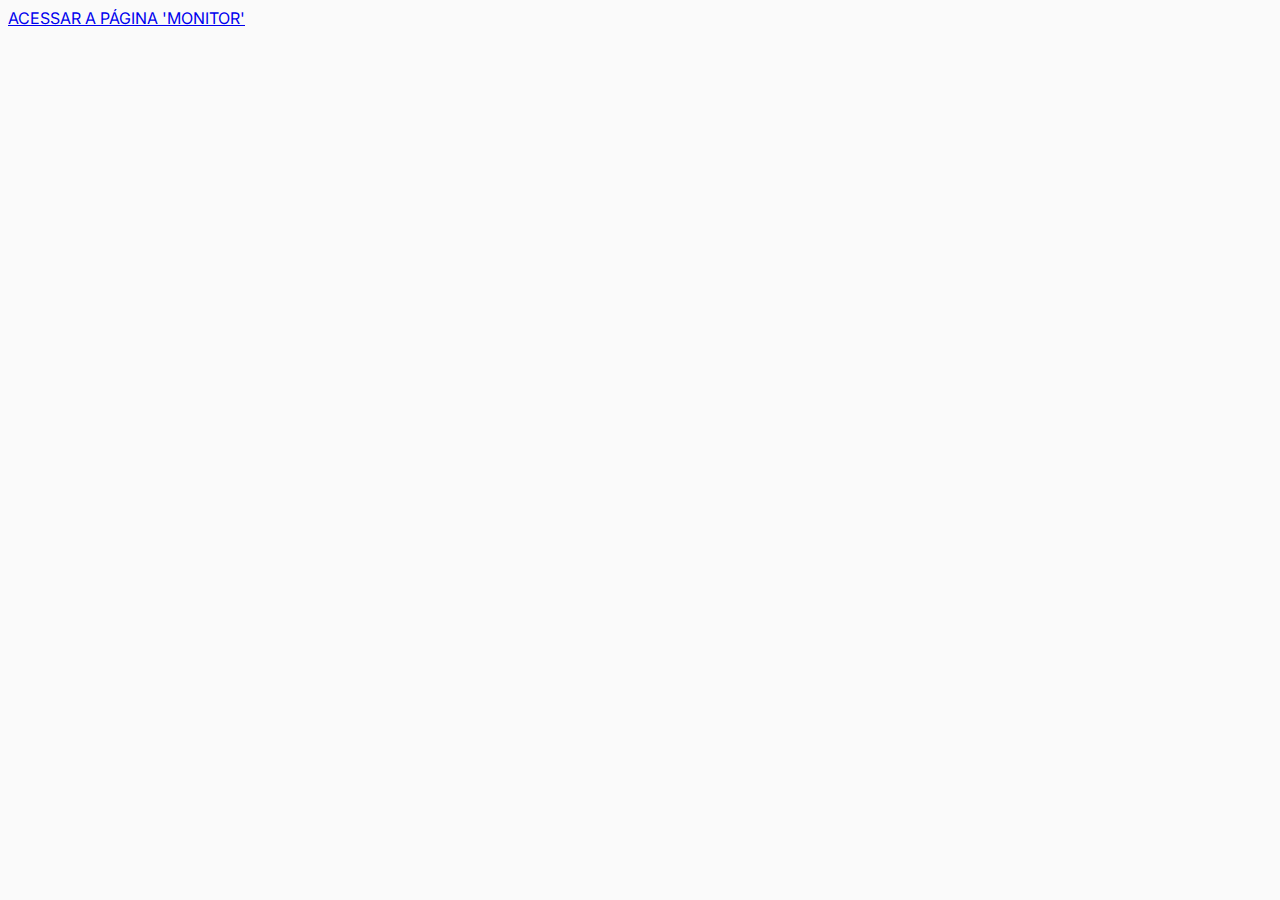
<file: index.html>
<!doctype html>
<html lang="pt-br">

<head>
    <meta charset="utf-8">
    <meta name="viewport" content="width=device-width, initial-scale=1">
    <!-- Bootstrap CSS -->
    <link href="https://cdn.jsdelivr.net/npm/bootstrap@5.1.3/dist/css/bootstrap.min.css" rel="stylesheet"
        integrity="sha384-1BmE4kWBq78iYhFldvKuhfTAU6auU8tT94WrHftjDbrCEXSU1oBoqyl2QvZ6jIW3" crossorigin="anonymous">
    <!-- Google Fonts -->
    <link rel="preconnect" href="https://fonts.googleapis.com">
    <link rel="preconnect" href="https://fonts.gstatic.com" crossorigin>
    <link href="https://fonts.googleapis.com/css2?family=Inter:wght@100;200;300;400;500;600;700;800;900&display=swap"
        rel="stylesheet">
    <!-- Google Icons -->
    <link href="https://fonts.googleapis.com/icon?family=Material+Icons" rel="stylesheet">
    <!-- Estilização personaliz ada -->
    <link rel="stylesheet" href="./css/common.css">
    <link rel="stylesheet" href="./css/monitor.css">

    <title>idwall - monitor</title>
</head>

<body>

    <main>
            <a href="./monitor.html">
                ACESSAR A PÁGINA 'MONITOR'
            </a>

    </main>

    <script src="https://cdn.jsdelivr.net/npm/bootstrap@5.1.3/dist/js/bootstrap.bundle.min.js"
        integrity="sha384-ka7Sk0Gln4gmtz2MlQnikT1wXgYsOg+OMhuP+IlRH9sENBO0LRn5q+8nbTov4+1p" crossorigin="anonymous">
    </script>

</body>

</html>
</file>
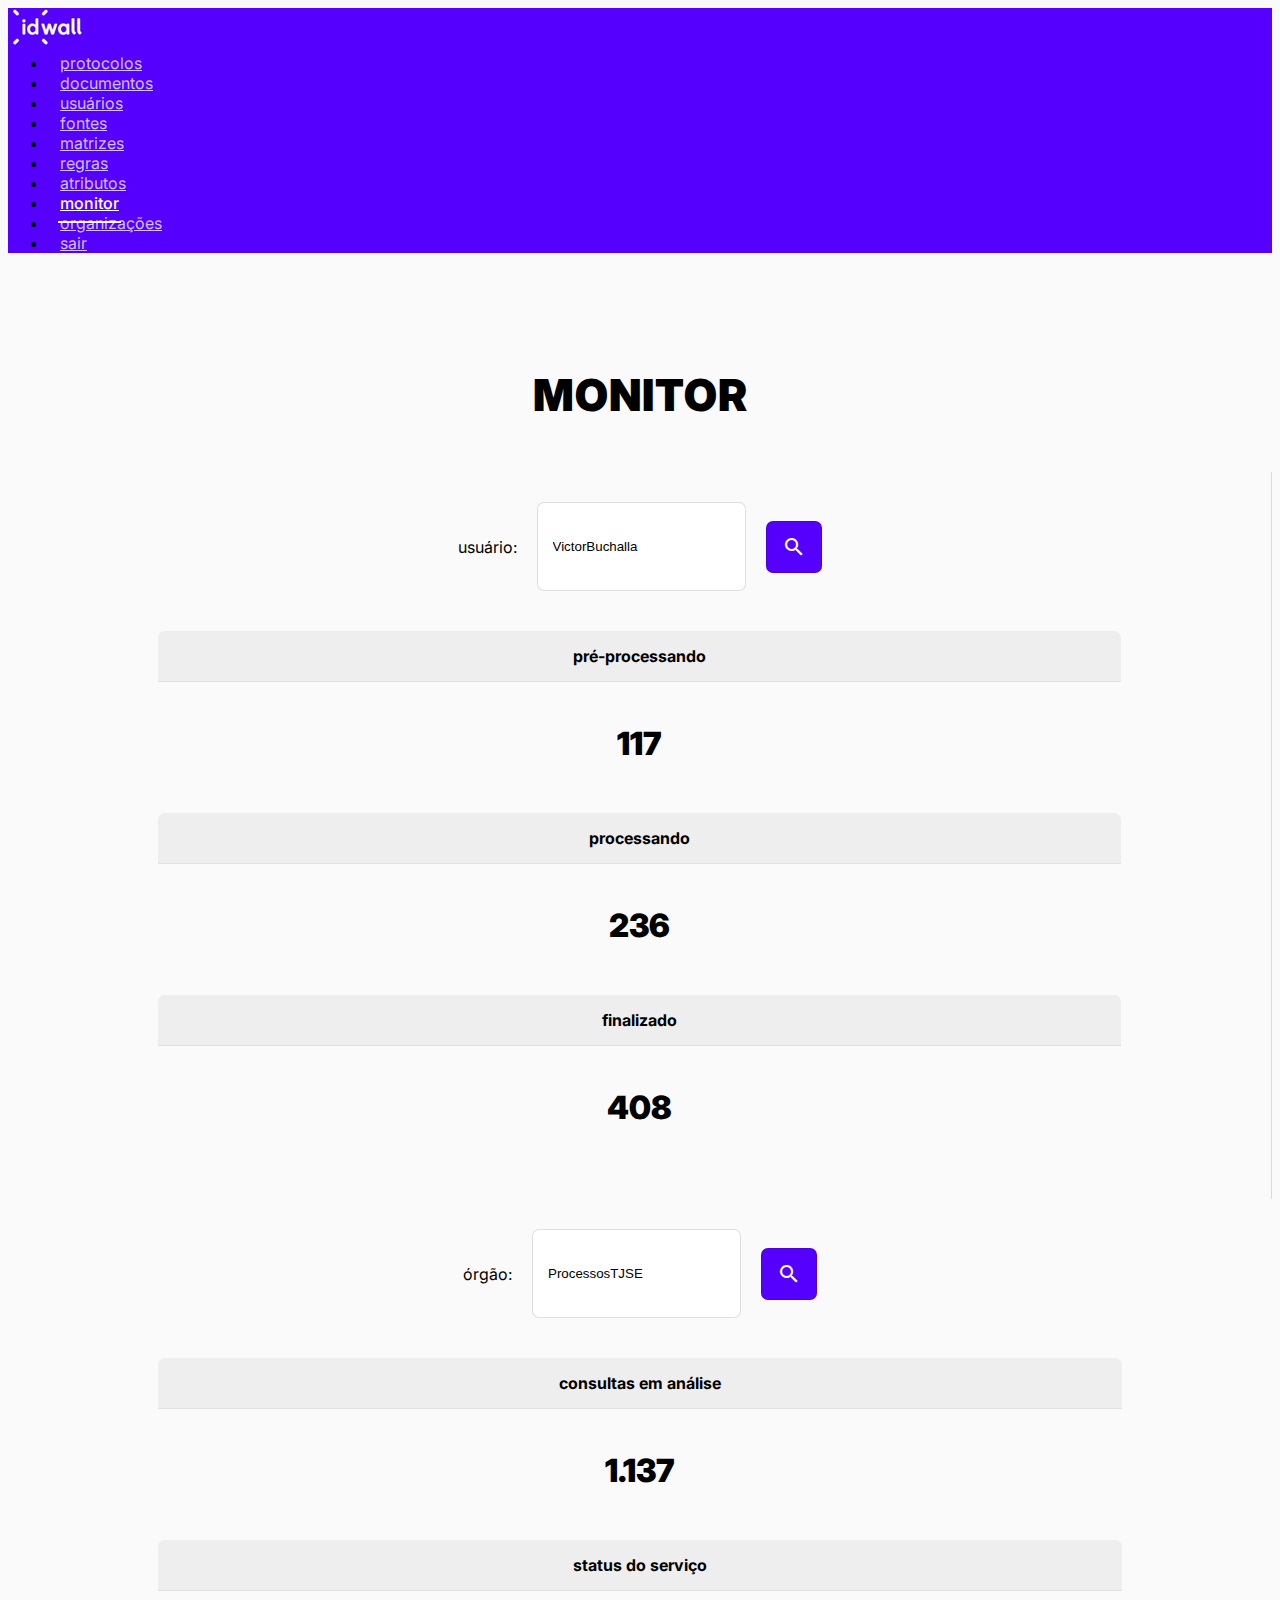
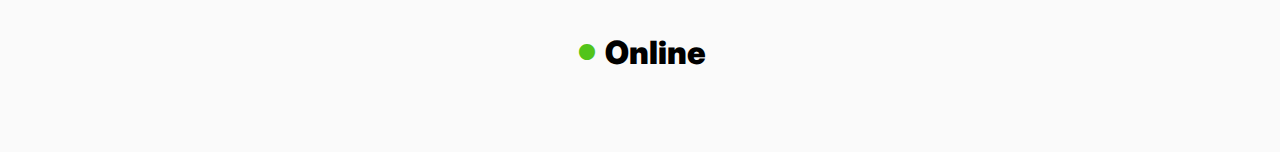
<file: monitor.html>
<!doctype html>
<html lang="pt-br">

<head>
    <meta charset="utf-8">
    <meta name="viewport" content="width=device-width, initial-scale=1">
    <!-- Bootstrap CSS -->
    <link href="https://cdn.jsdelivr.net/npm/bootstrap@5.1.3/dist/css/bootstrap.min.css" rel="stylesheet"
    integrity="sha384-1BmE4kWBq78iYhFldvKuhfTAU6auU8tT94WrHftjDbrCEXSU1oBoqyl2QvZ6jIW3" crossorigin="anonymous">
    <!-- Google Fonts -->
    <link rel="preconnect" href="https://fonts.googleapis.com">
    <link rel="preconnect" href="https://fonts.gstatic.com" crossorigin>
    <link href="https://fonts.googleapis.com/css2?family=Inter:wght@100;200;300;400;500;600;700;800;900&display=swap" rel="stylesheet">
    <!-- Google Icons -->
    <link href="https://fonts.googleapis.com/icon?family=Material+Icons" rel="stylesheet">
    <!-- Estilização personaliz ada -->
    <link rel="stylesheet" href="./css/common.css">
    <link rel="stylesheet" href="./css/monitor.css">

    <title>idwall - monitor</title>
</head>

<body>

    <header>
        <nav class="navbar navbar-expand-lg navbar-custom navbar-dark fixed-top">
            <div class="container-fluid">
                <a class="navbar-brand" href="#">
                    <img src="./imagens/logo-min.png" alt="">
                </a>
                <button class="navbar-toggler" type="button" data-bs-toggle="collapse" data-bs-target="#navbarNav"
                    aria-controls="navbarNav" aria-expanded="false" aria-label="Toggle navigation">
                    <span class="navbar-toggler-icon"></span>
                </button>
                <div class="collapse navbar-collapse" id="navbarNav">
                    <ul class="navbar-nav">
                        <li class="nav-item">
                            <a class="nav-link" href="#">protocolos</a>
                        </li>
                        <li class="nav-item">
                            <a class="nav-link" href="#">documentos</a>
                        </li>
                        <li class="nav-item">
                            <a class="nav-link" href="./usuarios.html">usuários</a>
                        </li>
                        <li class="nav-item">
                            <a class="nav-link" href="#">fontes</a>
                        </li>
                        <li class="nav-item">
                            <a class="nav-link" href="#">matrizes</a>
                        </li>
                        <li class="nav-item">
                            <a class="nav-link" href="#">regras</a>
                        </li>
                        <li class="nav-item">
                            <a class="nav-link" href="#">atributos</a>
                        </li>
                        <li class="nav-item">
                            <a class="nav-link active" aria-current="page" href="./monitor.html">monitor</a>
                        </li>
                        <li class="nav-item">
                            <a class="nav-link" href="#">organizações</a>
                        </li>
                        <li class="nav-item">
                            <a class="nav-link" href="#">sair</a>
                        </li>
                    </ul>
                </div>
            </div>
        </nav>
    </header>

    <main>
        <h1 class="titulo-pagina">Monitor</h1>

        <div class="container">
            <div class="row">
                <div class="col-lg-6 coluna-usuario">
                    <div class="container div-pesquisa">
                        <form class="pesquisa">
                            <label for="usuario">Usuário:</label>
                            <input type="text" id="usuario" class="barra-pesquisa item-form" value="VictorBuchalla">
                            <button type="submit" value="buscar" class="botao-pesquisa item-form">
                                <span class="material-icons">search</span>
                            </button>
                        </form>
                    </div>

                    <div class="container div-info">
                        <div class="card">
                            <div class="card-body">
                                <h5 class="card-title">Pré-processando</h5>
                                <p class="card-text">117</p>
                            </div>
                        </div>
                        <div class="card">
                            <div class="card-body">
                                <h5 class="card-title">Processando</h5>
                                <p class="card-text">236</p>
                            </div>
                        </div>
                        <div class="card">
                            <div class="card-body">
                                <h5 class="card-title">Finalizado</h5>
                                <p class="card-text">408</p>
                            </div>
                        </div>
                    </div>

                </div>

                <div class="col-lg-6 coluna-orgao">
                    <div class="container div-pesquisa">
                        <form class="pesquisa">
                            <label for="usuario">Órgão:</label>
                            <input type="text" id="usuario" class="barra-pesquisa item-form" value="ProcessosTJSE">
                            <button type="submit" value="buscar" class="botao-pesquisa item-form">
                                <span class="material-icons">search</span>
                            </button>
                        </form>
                    </div>

                    <div class="container div-info">
                        <div class="card">
                            <div class="card-body">
                                <h5 class="card-title">Consultas em análise</h5>
                                <p class="card-text">1.137</p>
                            </div>
                        </div>
                        <div class="card">
                            <div class="card-body">
                                <h5 class="card-title">Status do serviço</h5>
                                <p class="card-text">
                                    <span class="material-icons status-icon">fiber_manual_record</span>
                                    Online
                                </p>
                            </div>
                        </div>
                    </div>

                </div>
            </div>
        </div>
    </main>

    <script src="https://cdn.jsdelivr.net/npm/bootstrap@5.1.3/dist/js/bootstrap.bundle.min.js"
        integrity="sha384-ka7Sk0Gln4gmtz2MlQnikT1wXgYsOg+OMhuP+IlRH9sENBO0LRn5q+8nbTov4+1p" crossorigin="anonymous">
    </script>

</body>

</html>
</file>
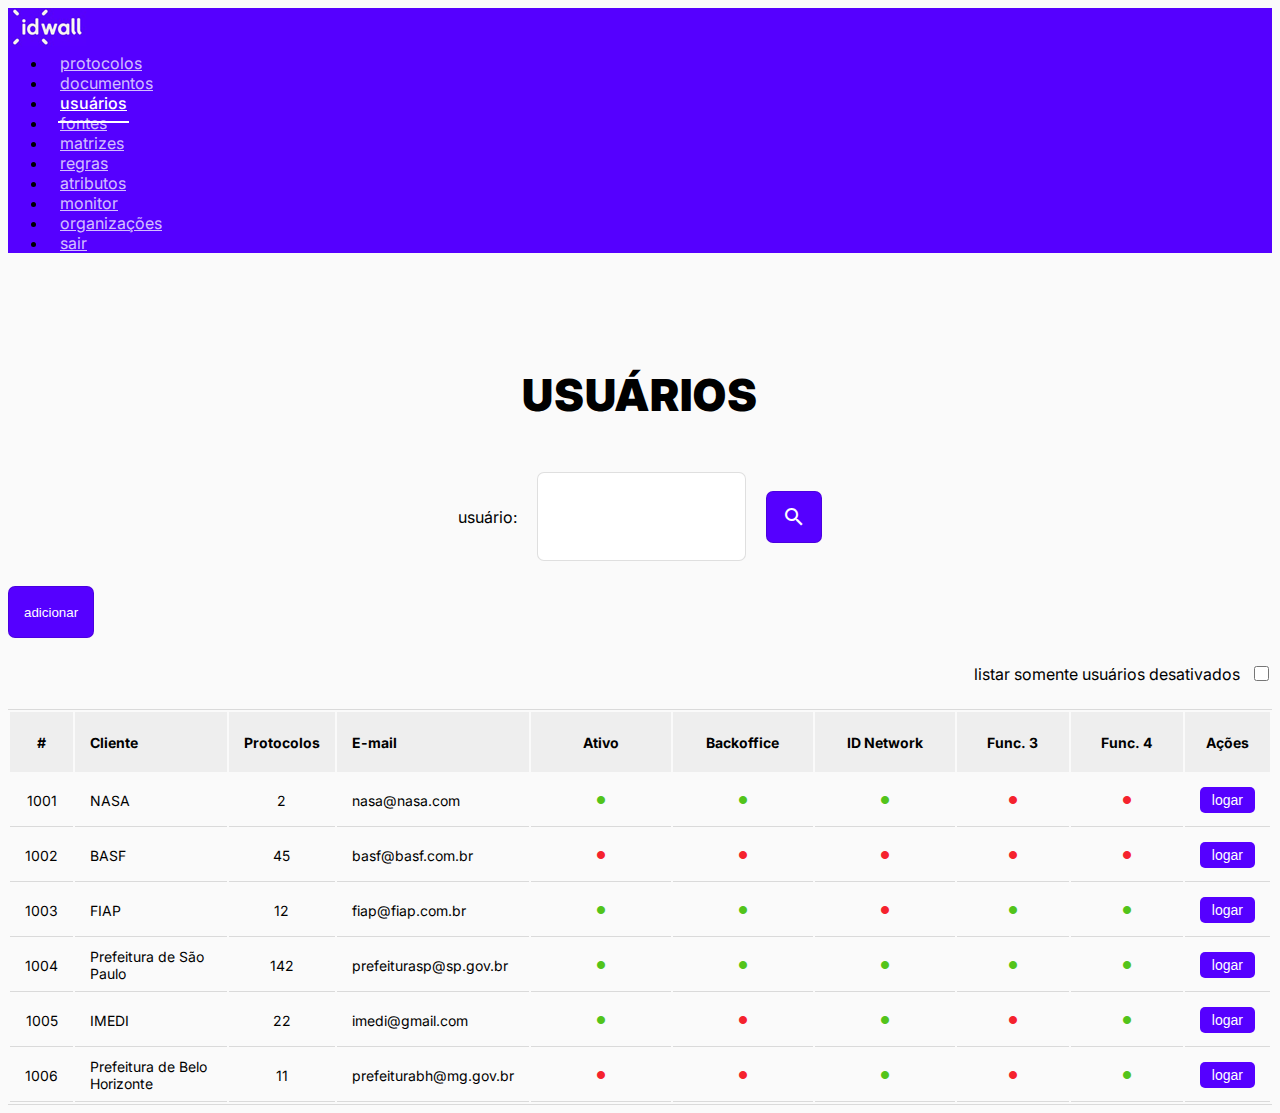
<file: usuarios.html>
<!doctype html>
<html lang="pt-br">

<head>
    <meta charset="utf-8">
    <meta name="viewport" content="width=device-width, initial-scale=1">
    <!-- Bootstrap CSS -->
    <link href="https://cdn.jsdelivr.net/npm/bootstrap@5.1.3/dist/css/bootstrap.min.css" rel="stylesheet"
        integrity="sha384-1BmE4kWBq78iYhFldvKuhfTAU6auU8tT94WrHftjDbrCEXSU1oBoqyl2QvZ6jIW3" crossorigin="anonymous">
    <!-- Google Fonts -->
    <link rel="preconnect" href="https://fonts.googleapis.com">
    <link rel="preconnect" href="https://fonts.gstatic.com" crossorigin>
    <link href="https://fonts.googleapis.com/css2?family=Inter:wght@100;200;300;400;500;600;700;800;900&display=swap"
        rel="stylesheet">
    <!-- Google Icons -->
    <link href="https://fonts.googleapis.com/icon?family=Material+Icons" rel="stylesheet">
    <!-- Estilização personaliz ada -->
    <link rel="stylesheet" href="./css/common.css">
    <link rel="stylesheet" href="./css/usuarios.css">

    <title>idwall - usuários</title>
</head>

<body>

    <header>
        <nav class="navbar navbar-expand-lg navbar-custom navbar-dark fixed-top">
            <div class="container-fluid">
                <a class="navbar-brand" href="#">
                    <img src="./imagens/logo-min.png" alt="">
                </a>
                <button class="navbar-toggler" type="button" data-bs-toggle="collapse" data-bs-target="#navbarNav"
                    aria-controls="navbarNav" aria-expanded="false" aria-label="Toggle navigation">
                    <span class="navbar-toggler-icon"></span>
                </button>
                <div class="collapse navbar-collapse" id="navbarNav">
                    <ul class="navbar-nav">
                        <li class="nav-item">
                            <a class="nav-link" href="#">protocolos</a>
                        </li>
                        <li class="nav-item">
                            <a class="nav-link" href="#">documentos</a>
                        </li>
                        <li class="nav-item">
                            <a class="nav-link active" aria-current="page" href="./usuarios.html">usuários</a>
                        </li>
                        <li class="nav-item">
                            <a class="nav-link" href="#">fontes</a>
                        </li>
                        <li class="nav-item">
                            <a class="nav-link" href="#">matrizes</a>
                        </li>
                        <li class="nav-item">
                            <a class="nav-link" href="#">regras</a>
                        </li>
                        <li class="nav-item">
                            <a class="nav-link" href="#">atributos</a>
                        </li>
                        <li class="nav-item">
                            <a class="nav-link" href="./monitor.html">monitor</a>
                        </li>
                        <li class="nav-item">
                            <a class="nav-link" href="#">organizações</a>
                        </li>
                        <li class="nav-item">
                            <a class="nav-link" href="#">sair</a>
                        </li>
                    </ul>
                </div>
            </div>
        </nav>
    </header>

    <main>
        <h1 class="titulo-pagina">Usuários</h1>

        <div class="container">
            <div class="container div-pesquisa">
                <form class="pesquisa">
                    <label for="usuario">Usuário:</label>
                    <input type="text" id="usuario" class="barra-pesquisa item-form" value="">
                    <button type="submit" value="buscar" class="botao-pesquisa item-form">
                        <span class="material-icons">search</span>
                    </button>
                </form>
            </div>

            <div class="row">
                <div class="col-6 div-botao-adicionar">
                    <button type="submit" value="buscar" class="botao-adicionar item-form">Adicionar</button>
                </div>
                <div class="col-6 div-botao-desativados">
                    <form class="form-checkbox">
                        <label for="mostrar-desativados" class="label-desativados">Listar somente usuários desativados</label>
                        <input type="checkbox" id="mostrar-desativados" class="botao-desativados">
                    </form>
                </div>
            </div>

            <table id="Table">
                <thead class="cabecalho-tabela">
                    <!-- Primeira linha (cabeçalho) -->
                    <tr>
                        <th class="table-id">#</th>
                        <th class="table-cliente">Cliente</th>
                        <th class="table-protocolos">Protocolos</th>
                        <th class="table-email">E-mail</th>
                        <th class="table-ativo">Ativo</th>
                        <th class="table-backoffice">Backoffice</th>
                        <th class="table-idnetwork">ID Network</th>
                        <th class="table-func3">Func. 3</th>
                        <th class="table-func4">Func. 4</th>
                        <th class="table-acoes">Ações</th>
                    </tr>
                </thead>

                <tbody>
                    <!-- Segunda linha -->
                    <tr>
                        <td class="table-id">1001</td>
                        <td class="table-cliente">NASA</td>
                        <td class="table-protocolos">2</td>
                        <td class="table-email">nasa@nasa.com</td>
                        <td class="table-ativo"><span class="material-icons status-icon">fiber_manual_record</span></td>
                        <td class="table-backoffice"><span class="material-icons status-icon">fiber_manual_record</span></td>
                        <td class="table-idnetwork"><span class="material-icons status-icon">fiber_manual_record</span></td>
                        <td class="table-func3"><span class="material-icons status-icon-off">fiber_manual_record</span></td>
                        <td class="table-func4"><span class="material-icons status-icon-off">fiber_manual_record</span></td>
                        <td class="table-acoes"><button Id="Logar" type="submit" value="buscar">Logar</button></td>
                    </tr>

                    <!-- Terceira linha -->
                    <tr>
                        <td class="table-id">1002</td>
                        <td class="table-cliente">BASF</td>
                        <td class="table-protocolos">45</td>
                        <td class="table-email">basf@basf.com.br</td>
                        <td class="table-ativo"><span class="material-icons status-icon-off">fiber_manual_record</span></td>
                        <td class="table-backoffice"><span class="material-icons status-icon-off">fiber_manual_record</span></td>
                        <td class="table-idnetwork"><span class="material-icons status-icon-off">fiber_manual_record</span></td>
                        <td class="table-func3"><span class="material-icons status-icon-off">fiber_manual_record</span></td>
                        <td class="table-func4"><span class="material-icons status-icon-off">fiber_manual_record</span></td>
                        <td class="table-acoes"><button Id="Logar" type="submit" value="buscar">Logar</button></td>

                    </tr>

                    <!-- Quarta linha -->
                    <tr>
                        <td class="table-id">1003</td>
                        <td class="table-cliente">FIAP</td>
                        <td class="table-protocolos">12</td>
                        <td class="table-email">fiap@fiap.com.br</td>
                        <td class="table-ativo"><span class="material-icons status-icon">fiber_manual_record</span></td>
                        <td class="table-backoffice"><span class="material-icons status-icon">fiber_manual_record</span></td>
                        <td class="table-idnetwork"><span class="material-icons status-icon-off">fiber_manual_record</span></td>
                        <td class="table-func3"><span class="material-icons status-icon">fiber_manual_record</span></td>
                        <td class="table-func4"><span class="material-icons status-icon">fiber_manual_record</span></td>
                        <td class="table-acoes"><button Id="Logar" type="submit" value="buscar">Logar</button></td>
                    </tr>

                    <!-- Quinta linha -->
                    <tr>
                        <td class="table-id">1004</td>
                        <td class="table-cliente">Prefeitura de São Paulo</td>
                        <td class="table-protocolos">142</td>
                        <td class="table-email">prefeiturasp@sp.gov.br</td>
                        <td class="table-ativo"><span class="material-icons status-icon">fiber_manual_record</span></td>
                        <td class="table-backoffice"><span class="material-icons status-icon">fiber_manual_record</span></td>
                        <td class="table-idnetwork"><span class="material-icons status-icon">fiber_manual_record</span></td>
                        <td class="table-func3"><span class="material-icons status-icon">fiber_manual_record</span></td>
                        <td class="table-func4"><span class="material-icons status-icon">fiber_manual_record</span></td>
                        <td class="table-acoes"><button Id="Logar" type="submit" value="buscar">Logar</button></td>
                    </tr>

                    <!-- Sexta linha -->
                    <tr>
                        <td class="table-id">1005</td>
                        <td class="table-cliente">IMEDI</td>
                        <td class="table-protocolos">22</td>
                        <td class="table-email">imedi@gmail.com</td>
                        <td class="table-ativo"><span class="material-icons status-icon">fiber_manual_record</span></td>
                        <td class="table-backoffice"><span class="material-icons status-icon-off">fiber_manual_record</span></td>
                        <td class="table-idnetwork"><span class="material-icons status-icon">fiber_manual_record</span></td>
                        <td class="table-func3"><span class="material-icons status-icon-off">fiber_manual_record</span></td>
                        <td class="table-func4"><span class="material-icons status-icon">fiber_manual_record</span></td>
                        <td class="table-acoes"><button Id="Logar" type="submit" value="buscar">Logar</button></td>
                    </tr>

                    <!-- Sétima linha -->
                    <tr>
                        <td class="table-id">1006</td>
                        <td class="table-cliente">Prefeitura de Belo Horizonte</td>
                        <td class="table-protocolos">11</td>
                        <td class="table-email">prefeiturabh@mg.gov.br</td>
                        <td class="table-ativo"><span class="material-icons status-icon-off">fiber_manual_record</span></td>
                        <td class="table-backoffice"><span class="material-icons status-icon-off">fiber_manual_record</span></td>
                        <td class="table-idnetwork"><span class="material-icons status-icon">fiber_manual_record</span></td>
                        <td class="table-func3"><span class="material-icons status-icon-off">fiber_manual_record</span></td>
                        <td class="table-func4"><span class="material-icons status-icon">fiber_manual_record</span></td>
                        <td class="table-acoes"><button Id="Logar" type="submit" value="buscar">Logar</button></td>
                    </tr>
                </tbody>
            </table>
        </div>
    </main>

    <script src="https://cdn.jsdelivr.net/npm/bootstrap@5.1.3/dist/js/bootstrap.bundle.min.js"
        integrity="sha384-ka7Sk0Gln4gmtz2MlQnikT1wXgYsOg+OMhuP+IlRH9sENBO0LRn5q+8nbTov4+1p" crossorigin="anonymous">
    </script>

</body>

</html>
</file>
<file: css/common.css>
body {
    font-family: 'Inter', sans-serif;
    background-color: #fafafa;
}

.navbar-custom {
    background-color: #5500FF;
}

.navbar-nav {
    margin: auto;
}

.navbar-dark .navbar-nav .nav-link {
    padding: 8px 2px;
    margin: 0px 10px;
    color: rgba(255, 255, 255, 0.75);
}

@media(max-width: 991px) {
    .navbar-dark .navbar-nav .nav-link {
        display: inline-block;
        padding: 3px 2px;
        margin: 5px 10px;
    }
}

.navbar-dark .navbar-nav .nav-link.active,
.navbar-dark .navbar-nav .show>.nav-link {
    color: white;
    border-bottom: 2px solid white;
    font-weight: 500;
}

.navbar-toggler {
    border: none;
}

.titulo-pagina {
    display: flex;
    justify-content: center;
    margin: 65px 0 0 0;
    padding: 50px;
    font-weight: 900;
    letter-spacing: 1px;
    text-transform: uppercase;
    font-size: 2.75em;
}

@media(max-width: 991px) {
    .titulo-pagina {
        padding: 30px 0 0 0;
    }
}
</file>
<file: css/monitor.css>
.coluna-usuario, .coluna-orgao {
    padding: 30px 30px;
}

@media(min-width: 992px) {
    .coluna-usuario {
        border-right: 1px solid rgba(0, 0, 0, 0.125);
    }
}

@media(max-width: 991px) {
    .coluna-usuario {
        border-bottom: 1px solid rgba(0, 0, 0, 0.125);
    }
}

form label {
    text-transform: lowercase;
}

.div-pesquisa {
    padding: 0;
    display: flex;
    justify-content: space-around;
}

.pesquisa {
    display: flex;
    align-items: center;
    justify-content: center;
}

.barra-pesquisa {
    width: 100%;
}

.item-form {
    margin: 0 0 0 20px;
    border: 1px solid rgba(0, 0, 0, 0.125);
    border-radius: 7px;
    height: 37px;
    padding: 25px 15px;
}

button, .botao-pesquisa {
    background-color: #5500FF;
    display: flex;
    justify-content: center;
    align-items: center;
}

.material-icons {
    color: white;
}

.div-info {
    padding: 0;
    margin: 0;
    
}
.card {
    width: 80%;
    margin: auto;
    margin-top: 2.5em;
    text-align: center;
    border-radius: 7px;
}

.card-body {
    padding: 0;
    border-radius: 7px;
}

.card-title {
    background-color: #eeeeee;
    padding: 15px;
    border-bottom: 1px solid rgba(0, 0, 0, .05);
    border-radius: 7px 7px 0 0;
    font-size: 1em;
    text-transform: lowercase;
}

.card-text {
    padding: 10px;
    font-size: 2em;
    font-weight: 900;
}

.status-icon {
    color: #52C41A;
}
</file>
<file: css/usuarios.css>
@media(max-width: 991px) {
    .titulo-pagina {
        padding: 30px 0 30px 0;
    }
}

.div-pesquisa {
    padding: 0;
    margin: 0 0 25px 0;
    display: flex;
    justify-content: space-around;
}

.pesquisa {
    display: flex;
    align-items: center;
    justify-content: center;
}

form label {
    text-transform: lowercase;
}

.barra-pesquisa {
    width: 100%;
}

.item-form {
    margin: 0 0 0 20px;
    border: 1px solid rgba(0, 0, 0, 0.125);
    border-radius: 7px;
    height: 37px;
    padding: 25px 15px;
}

button, .botao-pesquisa {
    background-color: #5500FF;
    display: flex;
    justify-content: center;
    align-items: center;
}

.material-icons {
    color: white;
}

.div-botao-adicionar {
    display: flex;
    justify-content: flex-start;
    margin: 0 0 25px 0;
}

.botao-adicionar {
    background-color: #5500FF;
    color: white;
    margin: 0;
    display: flex;
    justify-content: flex-end;
    text-transform: lowercase;
}

.form-checkbox {
    display: flex;
    align-items: center;
}

.div-botao-desativados {
    display: flex;
    justify-content: flex-end;
    align-items: center;
    margin: 0 0 25px 0;
}

.label-desativados {
    margin: 0 10px 0 0;
    text-align: right;
}

.botao-desativados {
    min-width: 15px;
    min-height: 15px;
}

#Table {
    margin: auto auto;
    text-align: center;
    border: 1px solid rgba(0, 0, 0, 0.125);
    border-left: none;
    border-right: none;
    width: 100%;
    font-size: 14px;
}   

table td {
    height: 50px;
    border-bottom: 1px solid rgba(0, 0, 0, 0.125);
}

.cabecalho-tabela {
    background-color: #eeeeee;
    height: 60px;
    border-top: 1px solid rgba(0, 0, 0, 0.125);
    border-bottom: 1px solid rgba(0, 0, 0, 0.125);
}
.table-id {
    padding: 0 15px;
}

.table-cliente {
    padding: 0 15px;
    text-align: start;
}

.table-protocolos {
    padding: 0 15px;
}

.table-email {
    padding: 0 15px;
    text-align: start;
}

.table-ativo {
    padding: 0 15px;
}

.table-backoffice {
    padding: 0 15px;
}

.table-idnetwork {
    padding: 0 15px;
}

.table-ativo, .table-backoffice, .table-idnetwork, .table-func3, .table-func4 {
    width: 110px;
}

.status-icon {
    color: #52C41A;
    font-size: 12px;
}

.status-icon-off {
    color: #F5222D;
    font-size: 12px;
}

.table-acoes {
    padding: 0 15px;
    margin: auto auto;
}

td button {
    background-color: #5500FF;
    border: none;
    color: white;
    margin: auto auto;
    padding: 5px 12px;
    border-radius: 5px;
    font-size: 14px;
    text-transform: lowercase;
}
</file>
